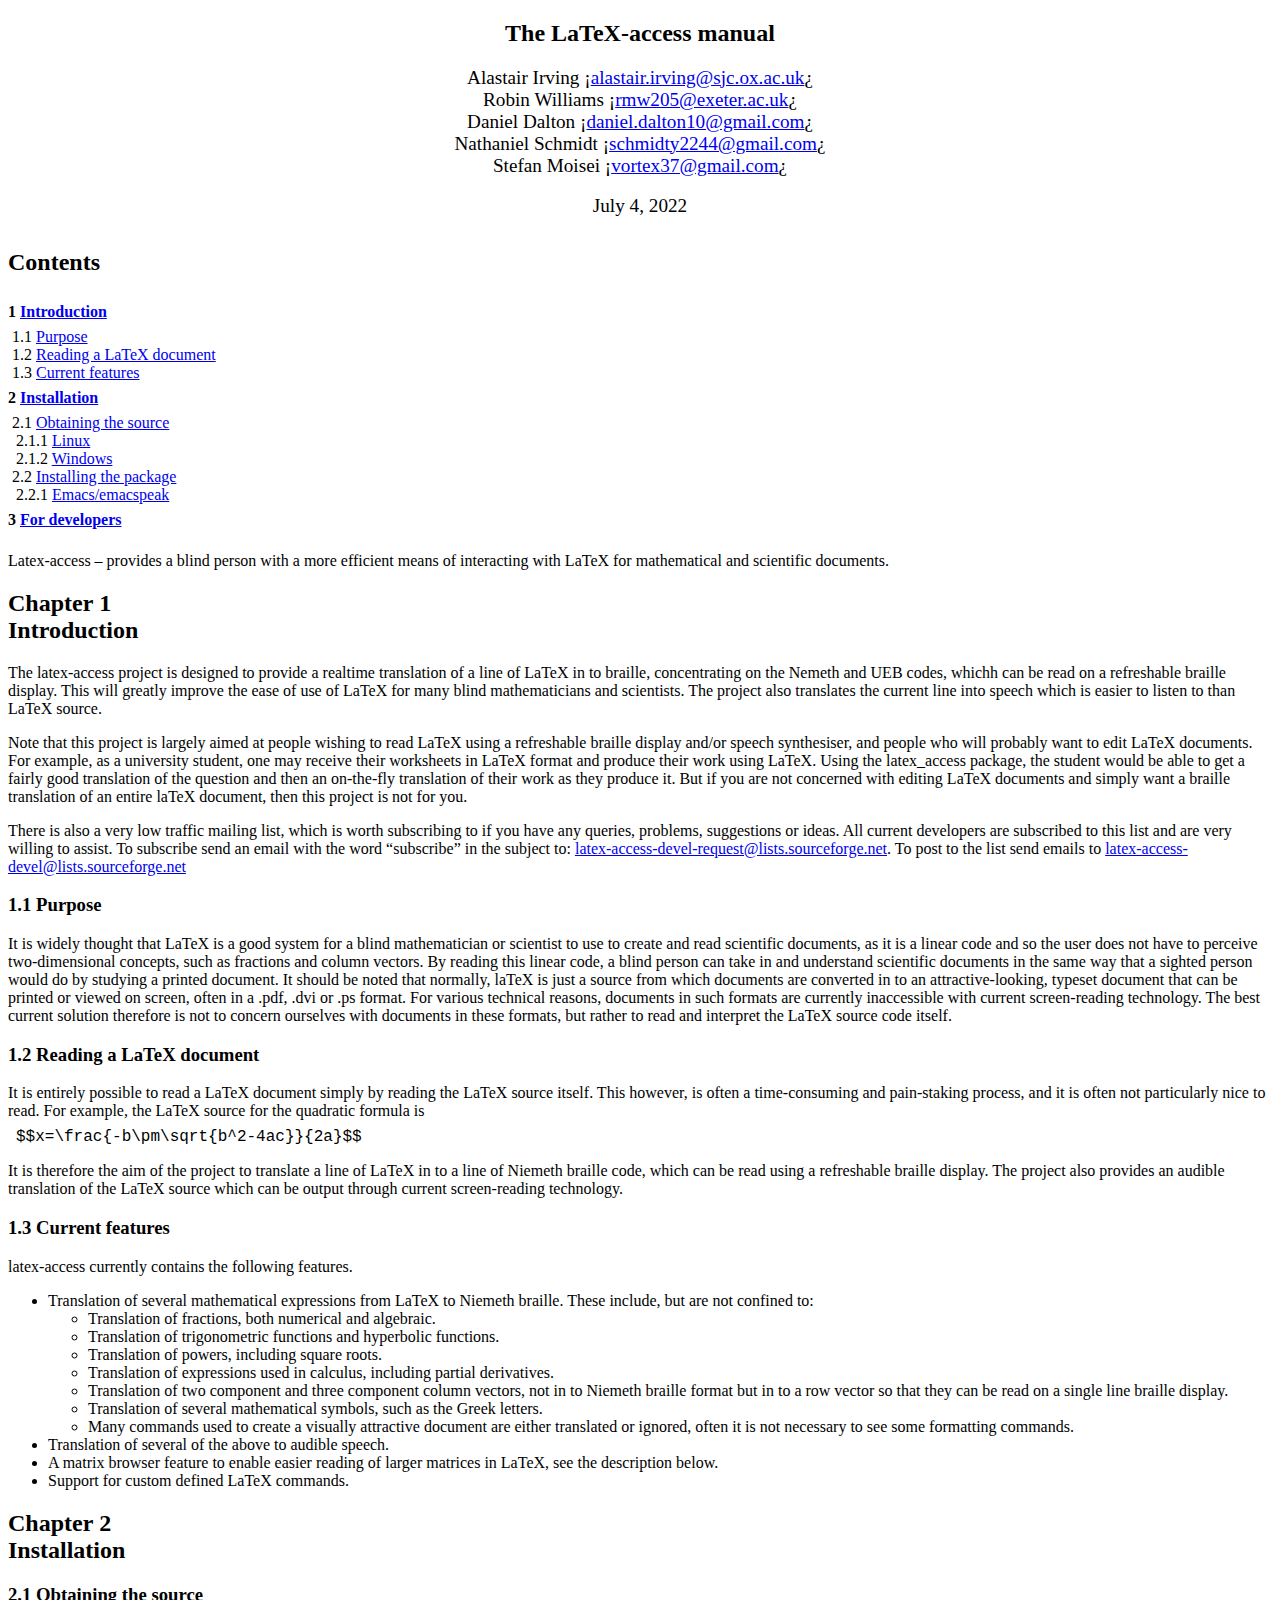
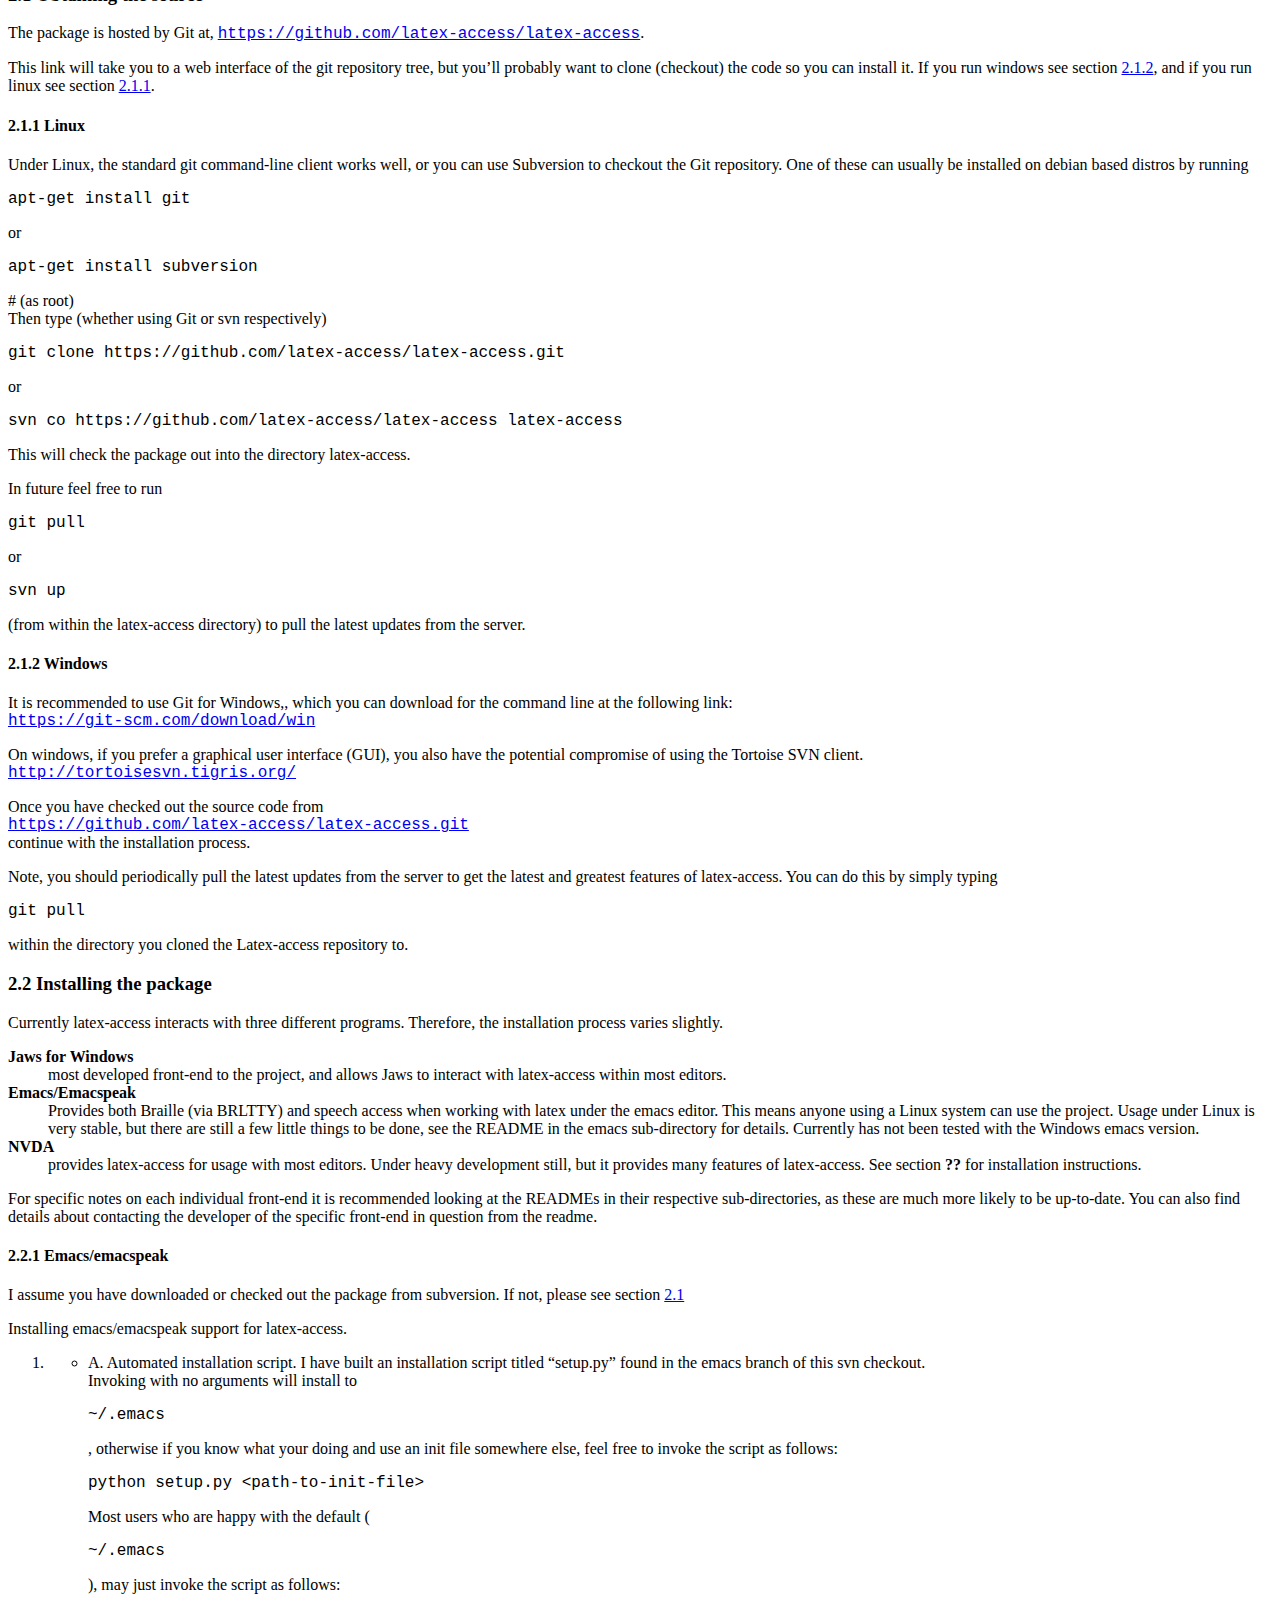
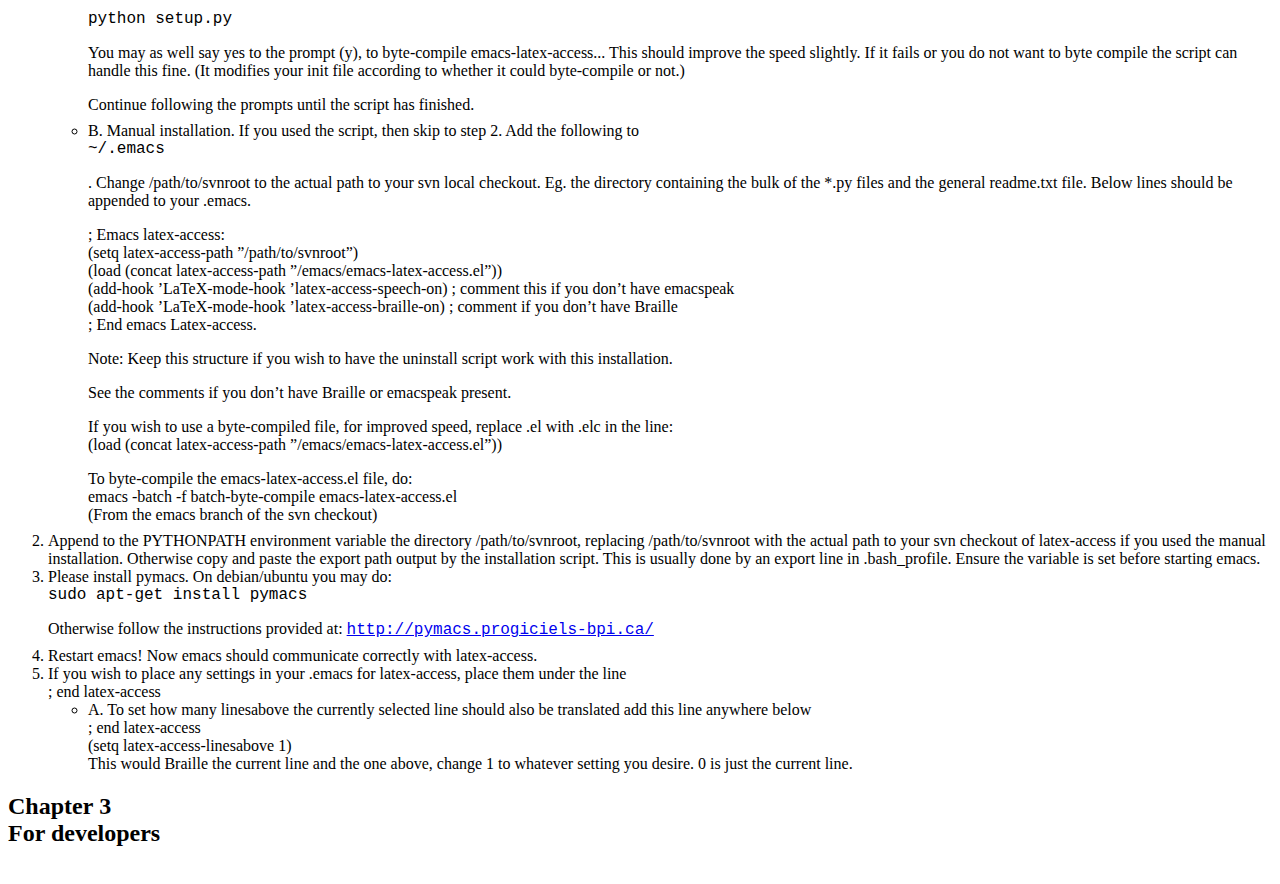
<file: docs/manual.html>
<!DOCTYPE html PUBLIC "-//W3C//DTD HTML 4.01 Transitional//EN"  
  "http://www.w3.org/TR/html4/loose.dtd">  
<html > 
<head><title>The LaTeX-access manual</title> 
<meta http-equiv="Content-Type" content="text/html; charset=iso-8859-1"> 
<meta name="generator" content="TeX4ht (http://www.tug.org/tex4ht/)"> 
<meta name="originator" content="TeX4ht (http://www.tug.org/tex4ht/)"> 
<!-- html --> 
<meta name="src" content="manual.tex"> 
<link rel="stylesheet" type="text/css" href="manual.css"> 
</head><body 
>
   <div class="maketitle">
                                                                          

                                                                          

<h2 class="titleHead">The LaTeX-access manual</h2>
 <div class="author" ><span 
class="cmr-12x-x-120">Alastair Irving �</span><a 
href="mailto:alastair.irving@sjc.ox.ac.uk" ><span 
class="cmr-12x-x-120">alastair.irving@sjc.ox.ac.uk</span></a><span 
class="cmr-12x-x-120">�</span>
<br />    <span 
class="cmr-12x-x-120">Robin Williams �</span><a 
href="mailto:rmw205@exeter.ac.uk" ><span 
class="cmr-12x-x-120">rmw205@exeter.ac.uk</span></a><span 
class="cmr-12x-x-120">�</span>
<br />  <span 
class="cmr-12x-x-120">Daniel Dalton �</span><a 
href="mailto:<daniel.dalton10@gmail.com" ><span 
class="cmr-12x-x-120">daniel.dalton10@gmail.com</span></a><span 
class="cmr-12x-x-120">�</span>
<br /><span 
class="cmr-12x-x-120">Nathaniel Schmidt �</span><a 
href="mailto:schmidty2244@gmail.com" ><span 
class="cmr-12x-x-120">schmidty2244@gmail.com</span></a><span 
class="cmr-12x-x-120">�</span>
<br />      <span 
class="cmr-12x-x-120">Stefan Moisei �</span><a 
href="mailto:vortex37@gmail.com" ><span 
class="cmr-12x-x-120">vortex37@gmail.com</span></a><span 
class="cmr-12x-x-120">�</span></div><br />
<div class="date" ><span 
class="cmr-12x-x-120">July 4, 2022</span></div>
                                                                          

                                                                          
   </div>
                                                                          

                                                                          
   <h2 class="likechapterHead"><a 
 id="x1-1000"></a>Contents</h2>
   <div class="tableofcontents">
   <span class="chapterToc" >1 <a 
href="#x1-20001" id="QQ2-1-2">Introduction</a></span>
<br />   &#x00A0;<span class="sectionToc" >1.1 <a 
href="#x1-30001.1" id="QQ2-1-3">Purpose</a></span>
<br />   &#x00A0;<span class="sectionToc" >1.2 <a 
href="#x1-40001.2" id="QQ2-1-4">Reading a LaTeX document</a></span>
<br />   &#x00A0;<span class="sectionToc" >1.3 <a 
href="#x1-50001.3" id="QQ2-1-5">Current features</a></span>
<br />   <span class="chapterToc" >2 <a 
href="#x1-60002" id="QQ2-1-6">Installation</a></span>
<br />   &#x00A0;<span class="sectionToc" >2.1 <a 
href="#x1-70002.1" id="QQ2-1-7">Obtaining the source</a></span>
<br />   &#x00A0;&#x00A0;<span class="subsectionToc" >2.1.1 <a 
href="#x1-80002.1.1" id="QQ2-1-8">Linux</a></span>
<br />   &#x00A0;&#x00A0;<span class="subsectionToc" >2.1.2 <a 
href="#x1-90002.1.2" id="QQ2-1-9">Windows</a></span>
<br />   &#x00A0;<span class="sectionToc" >2.2 <a 
href="#x1-100002.2" id="QQ2-1-10">Installing the package</a></span>
<br />   &#x00A0;&#x00A0;<span class="subsectionToc" >2.2.1 <a 
href="#x1-110002.2.1" id="QQ2-1-11">Emacs/emacspeak</a></span>
<br />   <span class="chapterToc" >3 <a 
href="#x1-120003" id="QQ2-1-12">For developers</a></span>
   </div>
<!--l. 16--><p class="indent" >   Latex-access &#8211; provides a blind person with a more efficient means of
interacting with LaTeX for mathematical and scientific documents.
                                                                          

                                                                          
   <h2 class="chapterHead"><span class="titlemark">Chapter&#x00A0;1</span><br /><a 
 id="x1-20001"></a>Introduction</h2>
<!--l. 22--><p class="noindent" >The latex-access project is designed to provide a realtime translation of a line of
LaTeX in to braille, concentrating on the Nemeth and UEB codes, whichh can be
read on a refreshable braille display. This will greatly improve the ease of use of
LaTeX for many blind mathematicians and scientists. The project also
translates the current line into speech which is easier to listen to than LaTeX
source.
<!--l. 30--><p class="indent" >   Note that this project is largely aimed at people wishing to read LaTeX
using a refreshable braille display and/or speech synthesiser, and people
who will probably want to edit LaTeX documents. For example, as a
university student, one may receive their worksheets in LaTeX format and
produce their work using LaTeX. Using the latex_access package, the
student would be able to get a fairly good translation of the question and
then an on-the-fly translation of their work as they produce it. But if you
are not concerned with editing LaTeX documents and simply want a
braille translation of an entire laTeX document, then this project is not for
you.
<!--l. 46--><p class="indent" >   There is also a very low traffic mailing list, which is worth subscribing
to if you have any queries, problems, suggestions or ideas. All current
developers are subscribed to this list and are very willing to assist. To
subscribe send an email with the word &#8220;subscribe&#8221; in the subject to:
<a 
href="mailto:latex-access-devel-request@lists.sourceforge.net" >latex-access-devel-request@lists.sourceforge.net</a>. To post to the list send emails to
<a 
href="mailto:latex-access-devel@lists.sourceforge.net" >latex-access-devel@lists.sourceforge.net</a>
   <h3 class="sectionHead"><span class="titlemark">1.1   </span> <a 
 id="x1-30001.1"></a>Purpose</h3>
<!--l. 55--><p class="noindent" >It is widely thought that LaTeX is a good system for a blind mathematician or
scientist to use to create and read scientific documents, as it is a linear code and
so the user does not have to perceive two-dimensional concepts, such as fractions
and column vectors. By reading this linear code, a blind person can take in and
understand scientific documents in the same way that a sighted person would do
by studying a printed document. It should be noted that normally, laTeX is just a
source from which documents are converted in to an attractive-looking, typeset
document that can be printed or viewed on screen, often in a .pdf, .dvi or .ps
format. For various technical reasons, documents in such formats are
currently inaccessible with current screen-reading technology. The best
current solution therefore is not to concern ourselves with documents in
these formats, but rather to read and interpret the LaTeX source code
itself.
                                                                          

                                                                          
<!--l. 74--><p class="noindent" >
   <h3 class="sectionHead"><span class="titlemark">1.2   </span> <a 
 id="x1-40001.2"></a>Reading a LaTeX document</h3>
<!--l. 77--><p class="noindent" >It is entirely possible to read a LaTeX document simply by reading the LaTeX
source itself. This however, is often a time-consuming and pain-staking process,
and it is often not particularly nice to read. For example, the LaTeX source for
the quadratic formula is<br 
class="newline" /><!--l. 82-->
   <div class="lstlisting" id="listing-1"><span class="label"><a 
 id="x1-4001r1"></a></span><span 
class="tctt-1200">$$</span><span 
class="cmtt-12">x</span><span 
class="cmtt-12">=\</span><span 
class="cmtt-12">frac</span><span 
class="cmtt-12">{-</span><span 
class="cmtt-12">b</span><span 
class="cmtt-12">\</span><span 
class="cmtt-12">pm</span><span 
class="cmtt-12">\</span><span 
class="cmtt-12">sqrt</span><span 
class="cmtt-12">{</span><span 
class="cmtt-12">b</span><span 
class="cmtt-12">^2-4</span><span 
class="cmtt-12">ac</span><span 
class="cmtt-12">}}{2</span><span 
class="cmtt-12">a</span><span 
class="cmtt-12">}</span><span 
class="tctt-1200">$$</span>
   
   </div>
<!--l. 86--><p class="indent" >   It is therefore the aim of the project to translate a line of LaTeX in to a line of
Niemeth braille code, which can be read using a refreshable braille display. The
project also provides an audible translation of the LaTeX source which can be
output through current screen-reading technology.
<!--l. 95--><p class="noindent" >
   <h3 class="sectionHead"><span class="titlemark">1.3   </span> <a 
 id="x1-50001.3"></a>Current features</h3>
<!--l. 98--><p class="noindent" >latex-access currently contains the following features.
      <ul class="itemize1">
      <li class="itemize">Translation of several mathematical expressions from LaTeX to Niemeth
      braille. These include, but are not confined to:
           <ul class="itemize2">
           <li class="itemize">Translation of fractions, both numerical and algebraic.
           </li>
           <li class="itemize">Translation of trigonometric functions and hyperbolic functions.
           </li>
           <li class="itemize">Translation of powers, including square roots.
           </li>
           <li class="itemize">Translation  of  expressions  used  in  calculus,  including  partial
           derivatives.
           </li>
           <li class="itemize">Translation  of  two  component  and  three  component  column
           vectors, not in to Niemeth braille format but in to a row vector
           so that they can be read on a single line braille display.
                                                                          

                                                                          
           </li>
           <li class="itemize">Translation of several mathematical symbols, such as the Greek
           letters.
           </li>
           <li class="itemize">Many commands used to create a visually attractive document are
           either translated or ignored, often it is not necessary to see some
           formatting commands.</li></ul>
      </li>
      <li class="itemize">Translation of several of the above to audible speech.
      </li>
      <li class="itemize">A matrix browser feature to enable easier reading of larger matrices in
      LaTeX, see the description below.
      </li>
      <li class="itemize">Support for custom defined LaTeX commands.</li></ul>
                                                                          

                                                                          
   <h2 class="chapterHead"><span class="titlemark">Chapter&#x00A0;2</span><br /><a 
 id="x1-60002"></a>Installation</h2>
   <h3 class="sectionHead"><span class="titlemark">2.1   </span> <a 
 id="x1-70002.1"></a>Obtaining the source</h3>
<!--l. 133--><p class="noindent" >The package is hosted by Git at, <a 
href="https://github.com/latex-access/latex-access" class="url" ><span 
class="cmtt-12">https://github.com/latex-access/latex-access</span></a>.
<!--l. 136--><p class="indent" >   This link will take you to a web interface of the git repository tree, but you&#8217;ll
probably want to clone (checkout) the code so you can install it. If you run
windows see section&#x00A0;<a 
href="#x1-90002.1.2">2.1.2<!--tex4ht:ref: subsubchap-windows --></a>, and if you run linux see section&#x00A0;<a 
href="#x1-80002.1.1">2.1.1<!--tex4ht:ref: subsubchap-linux --></a>.
<!--l. 141--><p class="noindent" >
   <h4 class="subsectionHead"><span class="titlemark">2.1.1   </span> <a 
 id="x1-80002.1.1"></a>Linux</h4>
<!--l. 144--><p class="noindent" >Under Linux, the standard git command-line client works well, or you can use
Subversion to checkout the Git repository. One of these can usually be installed on
debian based distros by running
                                                                          

                                                                          
   <div class="verbatim" id="verbatim-1">
apt-get&#x00A0;install&#x00A0;git
</div>
<!--l. 148--><p class="nopar" > or
                                                                          

                                                                          
   <div class="verbatim" id="verbatim-2">
apt-get&#x00A0;install&#x00A0;subversion
</div>
<!--l. 152--><p class="nopar" > # (as root)<br 
class="newline" />Then type (whether using Git or svn respectively)
                                                                          

                                                                          
   <div class="verbatim" id="verbatim-3">
git&#x00A0;clone&#x00A0;https://github.com/latex-access/latex-access.git
</div>
<!--l. 157--><p class="nopar" > or
                                                                          

                                                                          
   <div class="verbatim" id="verbatim-4">
svn&#x00A0;co&#x00A0;https://github.com/latex-access/latex-access&#x00A0;latex-access
</div>
<!--l. 161--><p class="nopar" >
<!--l. 163--><p class="indent" >   This will check the package out into the directory latex-access.
<!--l. 165--><p class="indent" >   In future feel free to run
                                                                          

                                                                          
   <div class="verbatim" id="verbatim-5">
git&#x00A0;pull
</div>
<!--l. 168--><p class="nopar" > or
                                                                          

                                                                          
   <div class="verbatim" id="verbatim-6">
svn&#x00A0;up
</div>
<!--l. 172--><p class="nopar" > (from within the latex-access directory) to pull the latest updates from the
server.
<!--l. 176--><p class="noindent" >
   <h4 class="subsectionHead"><span class="titlemark">2.1.2   </span> <a 
 id="x1-90002.1.2"></a>Windows</h4>
<!--l. 179--><p class="noindent" >It is recommended to use Git for Windows,, which you can download for the
command line at the following link:<br 
class="newline" /><a 
href="https://git-scm.com/download/win" class="url" ><span 
class="cmtt-12">https://git-scm.com/download/win</span></a>
<!--l. 182--><p class="indent" >   On windows, if you prefer a graphical user interface (GUI), you also have the
potential compromise of using the Tortoise SVN client.<br 
class="newline" /><a 
href="http://tortoisesvn.tigris.org/" class="url" ><span 
class="cmtt-12">http://tortoisesvn.tigris.org/</span></a>
<!--l. 185--><p class="indent" >   Once you have checked out the source code from<br 
class="newline" /><a 
href="https://github.com/latex-access/latex-access.git" class="url" ><span 
class="cmtt-12">https://github.com/latex-access/latex-access.git</span></a><br 
class="newline" />continue with the installation process.
<!--l. 190--><p class="indent" >   Note, you should periodically pull the latest updates from the server to get the
latest and greatest features of latex-access. You can do this by simply
typing
                                                                          

                                                                          
   <div class="verbatim" id="verbatim-7">
git&#x00A0;pull
</div>
<!--l. 194--><p class="nopar" > within the directory you cloned the Latex-access repository to.
<!--l. 197--><p class="noindent" >
   <h3 class="sectionHead"><span class="titlemark">2.2   </span> <a 
 id="x1-100002.2"></a>Installing the package</h3>
<!--l. 199--><p class="noindent" >Currently latex-access interacts with three different programs. Therefore, the
installation process varies slightly.
      <dl class="description"><dt class="description">
<span 
class="cmbx-12">Jaws for Windows</span> </dt><dd 
class="description">most developed front-end to the project, and allows
      Jaws to interact with latex-access within most editors.
      </dd><dt class="description">
<span 
class="cmbx-12">Emacs/Emacspeak</span> </dt><dd 
class="description">Provides  both  Braille  (via  BRLTTY)  and  speech
      access when working with latex under the emacs editor. This means
      anyone using a Linux system can use the project. Usage under Linux
      is very stable, but there are still a few little things to be done, see the
      README in the emacs sub-directory for details. Currently has not
      been tested with the Windows emacs version.
      </dd><dt class="description">
<span 
class="cmbx-12">NVDA</span> </dt><dd 
class="description">provides  latex-access  for  usage  with  most  editors.  Under  heavy
      development still, but it provides many features of latex-access. See
      section&#x00A0;<span 
class="cmbx-12">??</span> for installation instructions.</dd></dl>
<!--l. 217--><p class="indent" >   For specific notes on each individual front-end it is recommended looking at
the READMEs in their respective sub-directories, as these are much more likely
to be up-to-date. You can also find details about contacting the developer of the
specific front-end in question from the readme.
<!--l. 221--><p class="noindent" >
   <h4 class="subsectionHead"><span class="titlemark">2.2.1   </span> <a 
 id="x1-110002.2.1"></a>Emacs/emacspeak</h4>
<!--l. 224--><p class="noindent" >I assume you have downloaded or checked out the package from subversion. If not,
please see section&#x00A0;<a 
href="#x1-70002.1">2.1<!--tex4ht:ref: subchap-obtaining-source --></a>
                                                                          

                                                                          
<!--l. 227--><p class="indent" >   Installing emacs/emacspeak support for latex-access.
<!--l. 229--><p class="indent" >
      <ol  class="enumerate1" >
      <li 
  class="enumerate" id="x1-11002x1">
           <ul class="itemize1">
           <li class="itemize">A. Automated installation script. I have built an installation script
           titled &#8220;setup.py&#8221; found in the emacs branch of this svn checkout.
           <!--l. 236--><p class="noindent" >Invoking with no arguments will install to
                                                                          

                                                                          
           <div class="verbatim" id="verbatim-8">
           ~/.emacs
</div>
           <!--l. 239--><p class="nopar" >, otherwise if you know what your doing and use an init file somewhere
           else, feel free to invoke the script as follows:
                                                                          

                                                                          
           <div class="verbatim" id="verbatim-9">
           python&#x00A0;setup.py&#x00A0;&#x003C;path-to-init-file&#x003E;
</div>
           <!--l. 244--><p class="nopar" >
           <!--l. 246--><p class="noindent" >Most users who are happy with the default (
                                                                          

                                                                          
           <div class="verbatim" id="verbatim-10">
           ~/.emacs
</div>
           <!--l. 249--><p class="nopar" > ), may just invoke the script as follows:
                                                                          

                                                                          
           <div class="verbatim" id="verbatim-11">
           python&#x00A0;setup.py
</div>
           <!--l. 254--><p class="nopar" >
           <!--l. 256--><p class="noindent" >You may as well say yes to the prompt (y), to byte-compile
           emacs-latex-access... This should improve the speed slightly. If it fails
           or you do not want to byte compile the script can handle this fine. (It
           modifies your init file according to whether it could byte-compile or
           not.)
           <!--l. 262--><p class="noindent" >Continue following the prompts until the script has finished.
           </li>
           <li class="itemize">B. Manual installation. If you used the script, then skip to step 2. Add
           the following to
                                                                          

                                                                          
           <div class="verbatim" id="verbatim-12">
           ~/.emacs
</div>
           <!--l. 268--><p class="nopar" >. Change /path/to/svnroot to the actual path to your svn local
           checkout. Eg. the directory containing the bulk of the *.py files and the
           general readme.txt file. Below lines should be appended to your
           .emacs.<br 
class="newline" />
           <!--l. 273--><p class="noindent" >; Emacs latex-access:<br 
class="newline" />(setq latex-access-path &#8221;/path/to/svnroot&#8221;)<br 
class="newline" />(load (concat latex-access-path &#8221;/emacs/emacs-latex-access.el&#8221;))<br 
class="newline" />(add-hook &#8217;LaTeX-mode-hook &#8217;latex-access-speech-on) ; comment this
           if you don&#8217;t have emacspeak<br 
class="newline" />(add-hook &#8217;LaTeX-mode-hook &#8217;latex-access-braille-on) ; comment if you
           don&#8217;t have Braille <br 
class="newline" />; End emacs Latex-access.<br 
class="newline" />
           <!--l. 280--><p class="noindent" >Note: Keep this structure if you wish to have the uninstall script work
           with this installation.
           <!--l. 283--><p class="noindent" >See the comments if you don&#8217;t have Braille or emacspeak present.
           <!--l. 285--><p class="noindent" >If you wish to use a byte-compiled file, for improved speed, replace .el
           with .elc in the line:<br 
class="newline" />(load (concat latex-access-path &#8221;/emacs/emacs-latex-access.el&#8221;))<br 
class="newline" />
           <!--l. 289--><p class="noindent" >To byte-compile the emacs-latex-access.el file, do:<br 
class="newline" />emacs -batch -f batch-byte-compile emacs-latex-access.el<br 
class="newline" />(From the emacs branch of the svn checkout)</li></ul>
      </li>
      <li 
  class="enumerate" id="x1-11004x2">Append to the PYTHONPATH environment variable the directory
      /path/to/svnroot, replacing /path/to/svnroot with the actual path to your
      svn checkout of latex-access if you used the manual installation. Otherwise
      copy and paste the export path output by the installation script. This is
      usually done by an export line in .bash_profile. Ensure the variable is set
      before starting emacs.
      </li>
      <li 
  class="enumerate" id="x1-11006x3">Please install pymacs. On debian/ubuntu you may do:
                                                                          

                                                                          
      <div class="verbatim" id="verbatim-13">
      sudo&#x00A0;apt-get&#x00A0;install&#x00A0;pymacs
</div>
      <!--l. 305--><p class="nopar" > Otherwise follow the instructions provided at: <a 
href="http://pymacs.progiciels-bpi.ca/" class="url" ><span 
class="cmtt-12">http://pymacs.progiciels-bpi.ca/</span></a>
      </li>
      <li 
  class="enumerate" id="x1-11008x4">Restart emacs! Now emacs should communicate correctly with latex-access.
      </li>
      <li 
  class="enumerate" id="x1-11010x5">If you wish to place any settings in your .emacs for latex-access, place them
      under the line <br 
class="newline" />; end latex-access<br 
class="newline" />
           <ul class="itemize1">
           <li class="itemize">A. To set how many linesabove the currently selected line should
           also be translated add this line anywhere below<br 
class="newline" />; end latex-access <br 
class="newline" />(setq latex-access-linesabove 1)<br 
class="newline" />This would Braille the current line and the one above, change 1
           to whatever setting you desire. 0 is just the current line.</li></ul>
      </li></ol>
                                                                          

                                                                          
   <h2 class="chapterHead"><span class="titlemark">Chapter&#x00A0;3</span><br /><a 
 id="x1-120003"></a>For developers</h2>
    
</body></html>
</file>
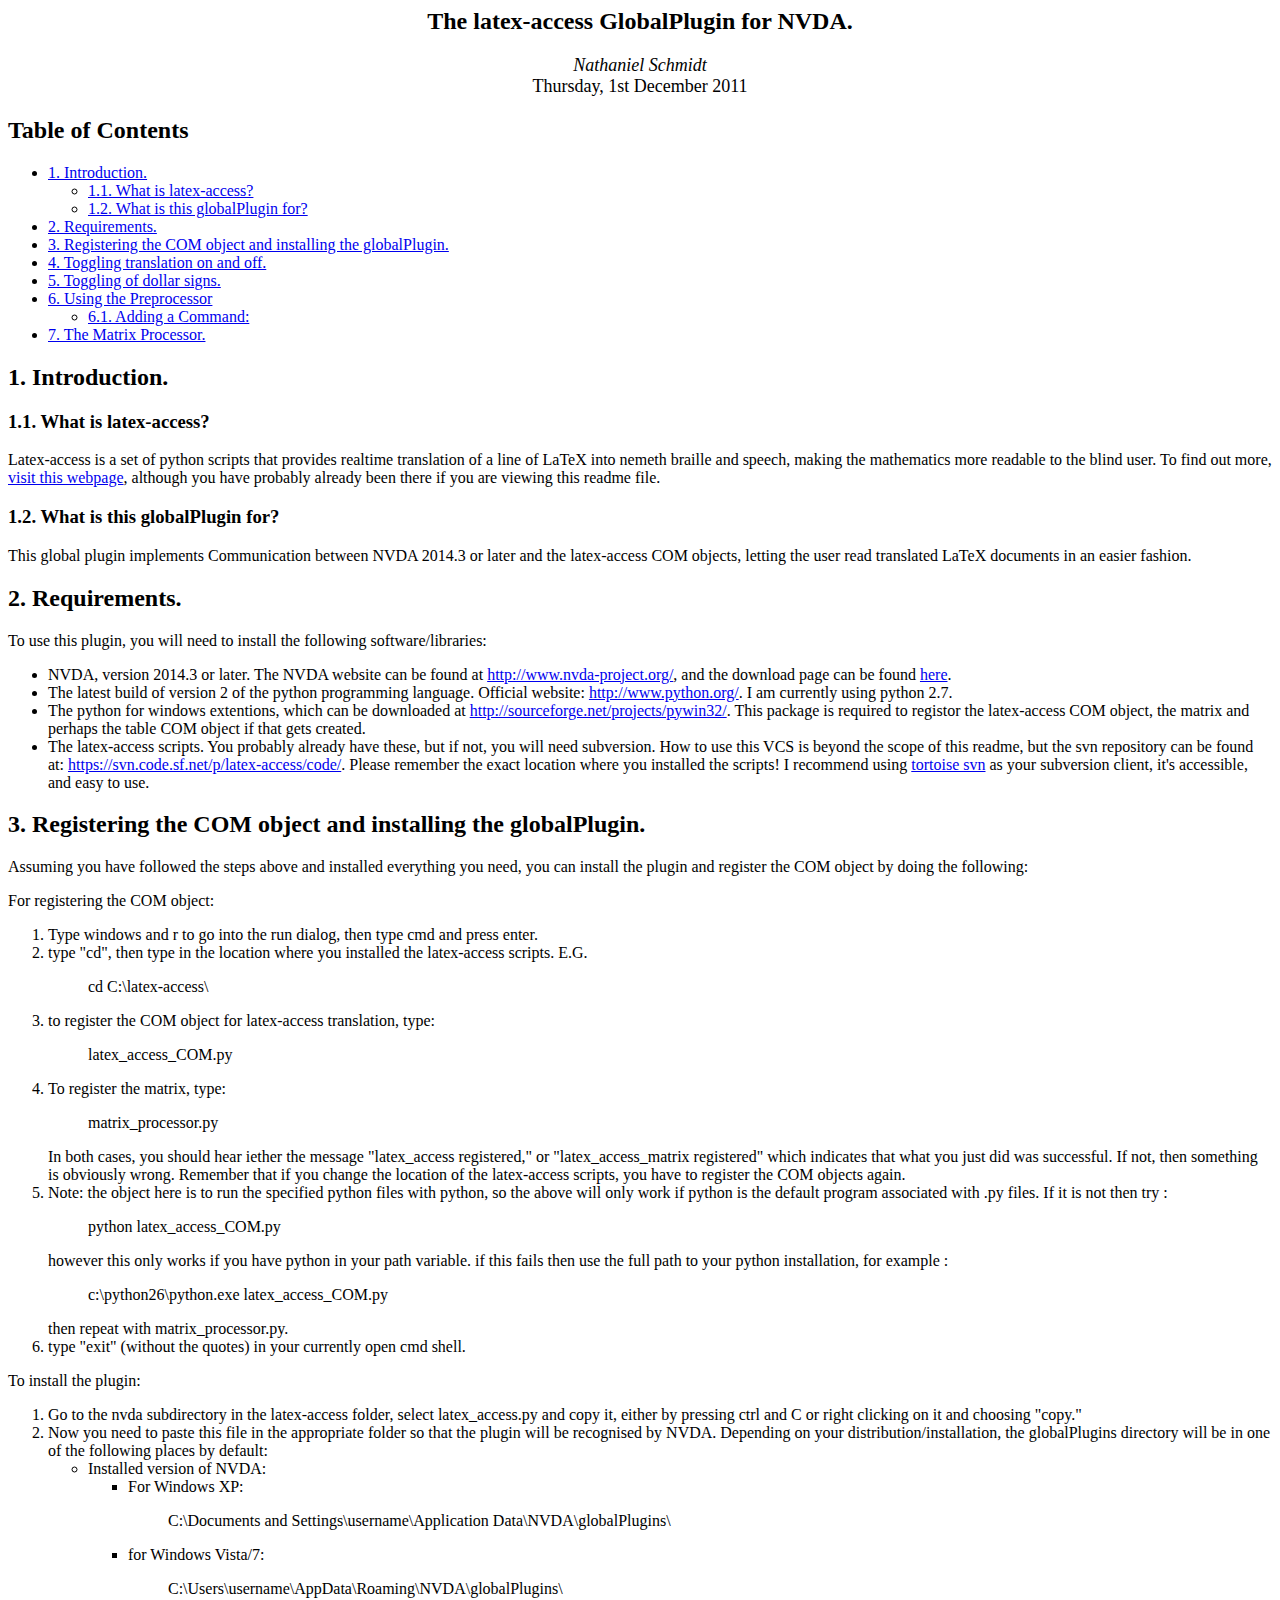
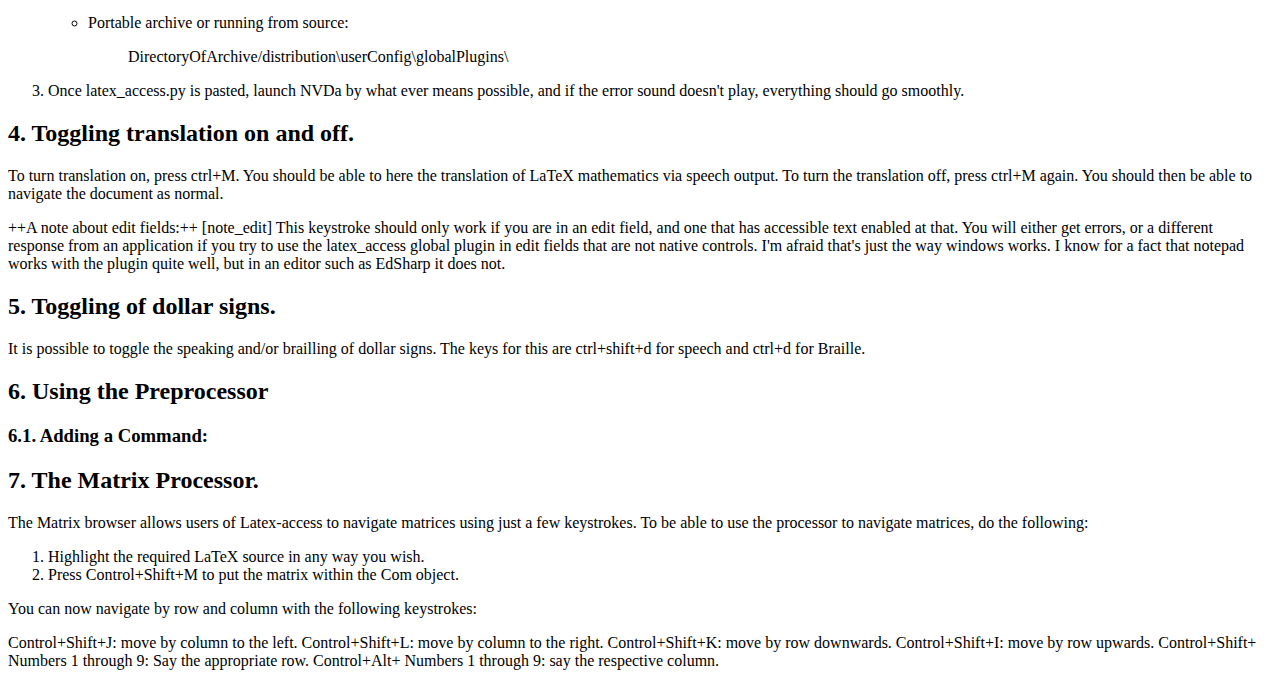
<file: nvda/readme.html>
<!DOCTYPE HTML PUBLIC "-//W3C//DTD HTML 4.0 Transitional//EN">
<HTML>
<HEAD>
<META NAME="generator" CONTENT="http://txt2tags.sf.net">
<META HTTP-EQUIV="Content-Type" CONTENT="text/html; charset=UTF-8">
<TITLE>The latex-access GlobalPlugin for NVDA.</TITLE>
</HEAD><BODY BGCOLOR="white" TEXT="black">
<CENTER>
<H2>The latex-access GlobalPlugin for NVDA.</H2>
<FONT SIZE="4"><I>Nathaniel Schmidt</I></FONT><BR>
<FONT SIZE="4">Thursday, 1st December 2011</FONT>
</CENTER>


<A NAME="toc"></A>
<H2>Table of Contents</H2>


  <UL>

  <LI><A HREF="#intro">1. Introduction.</A>
    <UL>
    <LI><A HREF="#l-a">1.1. What is latex-access?</A>
    <LI><A HREF="#gpfor">1.2. What is this globalPlugin for?</A>
    </UL>
  <LI><A HREF="#require">2. Requirements.</A>
  <LI><A HREF="#Register">3. Registering the COM object and installing the globalPlugin.</A>
  <LI><A HREF="#toggle">4. Toggling translation on and off.</A>
  <LI><A HREF="#dollar">5. Toggling of dollar signs.</A>
  <LI><A HREF="#preproc">6. Using the Preprocessor</A>
    <UL>
    <LI><A HREF="#addcomm">6.1. Adding a Command:</A>
    </UL>
  <LI><A HREF="#matproc">7. The Matrix Processor.</A>
  </UL>

<A NAME="intro"></A>
<H2>1. Introduction.</H2>

<A NAME="l-a"></A>
<H3>1.1. What is latex-access?</H3>

<P>
Latex-access is a set of python scripts that provides realtime translation of a line of LaTeX into nemeth braille and speech, making the mathematics more readable to the blind user.  To find out more, <A HREF="http://latex-access.sf.net">visit this webpage</A>, although you have probably already been there if you are viewing this readme file.
</P>

<A NAME="gpfor"></A>
<H3>1.2. What is this globalPlugin for?</H3>

<P>
This global plugin implements Communication between NVDA 2014.3 or later and the latex-access COM objects, letting the user read translated LaTeX documents in an easier fashion.
</P>

<A NAME="require"></A>
<H2>2. Requirements.</H2>

<P>
To use this plugin, you will need to install the following software/libraries:
</P>

<UL>
<LI>NVDA, version 2014.3 or later.  The NVDA website can be found at <A HREF="http://www.nvda-project.org/">http://www.nvda-project.org/</A>, and the download page can be found <A HREF="http://www.nvda-project.org/download/">here</A>.
<LI>The latest build of version 2 of the python programming language.  Official website: <A HREF="http://www.python.org/">http://www.python.org/</A>.  I am currently using python 2.7.
<LI>The python for windows extentions, which can be downloaded at <A HREF="http://sourceforge.net/projects/pywin32/">http://sourceforge.net/projects/pywin32/</A>.  This package is required to registor the latex-access COM object, the matrix and perhaps the table COM object if that gets created.
<LI>The latex-access scripts.  You probably already have these, but if not, you will need subversion.  How to use this VCS is beyond the scope of this readme, but the svn repository can be found at: <A HREF="https://svn.code.sf.net/p/latex-access/code/">https://svn.code.sf.net/p/latex-access/code/</A>.  Please remember the exact location where you installed the scripts!  I recommend using <A HREF="http://tortoisesvn.net/">tortoise svn</A> as your subversion client, it's accessible, and easy to use.
</UL>

<A NAME="Register"></A>
<H2>3. Registering the COM object and installing the globalPlugin.</H2>

<P>
Assuming you have followed the steps above and installed everything you need, you can install the plugin and register the COM object by doing the following:
</P>
<P>
For registering the COM object:
<ol>
<li> Type windows and r to go into the run dialog, then type cmd and press enter.
<li> type "cd", then type in the location where you installed the latex-access scripts.  E.G.
<blockquote>
cd C:\latex-access\
</blockquote>
<li> to register the COM object for latex-access translation, type:
<blockquote>
latex_access_COM.py
</blockquote>
<li> To register the matrix, type:
<blockquote>
matrix_processor.py
</blockquote>
  In both cases, you should hear iether the message "latex_access registered," or "latex_access_matrix registered" which indicates that what you just did was successful.  If not,   then something is obviously wrong.  Remember that if you change the location of the latex-access scripts, you have to register the COM objects again.
<li> Note: the object here is to run the specified python files with python, so the above will only work if python is the default program associated with .py files.  If it is not then try :
<blockquote>
python latex_access_COM.py
</blockquote>
however this only works if you have python in your path variable.  if this fails then use the full path to your python installation, for example :
<blockquote>
c:\python26\python.exe latex_access_COM.py
</blockquote>
then repeat with matrix_processor.py.
<li> type "exit" (without the quotes) in your currently open cmd shell.
</ol>

To install the plugin:
<ol>
<li> Go to the nvda subdirectory in the latex-access folder, select latex_access.py and copy it, either by pressing ctrl and C or right clicking on it and choosing "copy."
<li> Now you need to paste this file in the appropriate folder so that the plugin will be recognised by NVDA.  Depending on your distribution/installation, the globalPlugins directory will be in one of the following places by default:
<ul>
<li> Installed version of NVDA:
<ul>
<li> For Windows XP:
<blockquote>
C:\Documents and Settings\username\Application Data\NVDA\globalPlugins\
</blockquote>
<li>  for Windows Vista/7:
<blockquote>
C:\Users\username\AppData\Roaming\NVDA\globalPlugins\
</blockquote>
</ul>
<li> Portable archive or running from source:
<blockquote>
DirectoryOfArchive/distribution\userConfig\globalPlugins\
</blockquote>
</ul>
<li> Once latex_access.py is pasted, launch NVDa by what ever means possible, and if the error sound doesn't play, everything should go smoothly.
</ol>
</P>

<A NAME="toggle"></A>
<H2>4. Toggling translation on and off.</H2>

<P>
To turn translation on, press ctrl+M.  You should be able to here the translation of LaTeX mathematics via speech output.  To turn the translation off, press ctrl+M again.  You should then be able to navigate the document as normal.
</P>
<P>
++A note about edit fields:++ [note_edit]
This keystroke should only work if you are in an edit field, and one that has accessible text enabled at that. You will either get errors, or a different response from an application if you try to use the latex_access global plugin in edit fields that are not native controls. I'm afraid that's just the way windows works. I know for a fact that notepad works with the plugin quite well, but in an editor such as EdSharp it does not. 
</P>

<A NAME="dollar"></A>
<H2>5. Toggling of dollar signs.</H2>

<P>
It is possible to toggle the speaking and/or brailling of dollar signs.  The keys for this are ctrl+shift+d for speech and ctrl+d for Braille.
</P>

<A NAME="preproc"></A>
<H2>6. Using the Preprocessor</H2>

<A NAME="addcomm"></A>
<H3>6.1. Adding a Command:</H3>

<A NAME="matproc"></A>
<H2>7. The Matrix Processor.</H2>

<P>
The Matrix browser allows users of Latex-access to navigate matrices using just a few keystrokes.  To be able to use the processor to navigate matrices, do the following:
</P>

<OL>
<LI>Highlight the required LaTeX source in any way you wish. 
<LI>Press Control+Shift+M to put the matrix within the Com object.
</OL>

<P>
You can now navigate by row and column with the following keystrokes:
</P>
<P>
Control+Shift+J: move by column to the left.
Control+Shift+L: move by column to the right.
Control+Shift+K: move by row downwards.
Control+Shift+I: move by row upwards.
Control+Shift+ Numbers 1 through 9: Say the appropriate row.
Control+Alt+ Numbers 1 through 9: say the respective column.
</P>

<!-- html code generated by txt2tags 2.6b1 (http://txt2tags.sf.net) -->
<!-- cmdline: txt2tags readme.t2t -->
</BODY></HTML>
</file>
<file: docs/manual.css>
/* start css.sty */
.cmr-17x-x-120{font-size:170%;}
.cmr-12x-x-120{font-size:120%;}
.cmtt-12{font-family: monospace,monospace;}
.tctt-1200{font-family: monospace,monospace;}
.cmbx-12{ font-weight: bold;}
p{margin-top:0;margin-bottom:0}
p.indent{text-indent:0;}
p + p{margin-top:1em;}
p + div, p + pre {margin-top:1em;}
div + p, pre + p {margin-top:1em;}
@media print {div.crosslinks {visibility:hidden;}}
a img { border-top: 0; border-left: 0; border-right: 0; }
center { margin-top:1em; margin-bottom:1em; }
td center { margin-top:0em; margin-bottom:0em; }
.Canvas { position:relative; }
img.math{vertical-align:middle;}
li p.indent { text-indent: 0em }
li p:first-child{ margin-top:0em; }
li p:last-child, li div:last-child { margin-bottom:0.5em; }
li p~ul:last-child, li p~ol:last-child{ margin-bottom:0.5em; }
.enumerate1 {list-style-type:decimal;}
.enumerate2 {list-style-type:lower-alpha;}
.enumerate3 {list-style-type:lower-roman;}
.enumerate4 {list-style-type:upper-alpha;}
div.newtheorem { margin-bottom: 2em; margin-top: 2em;}
.obeylines-h,.obeylines-v {white-space: nowrap; }
div.obeylines-v p { margin-top:0; margin-bottom:0; }
.overline{ text-decoration:overline; }
.overline img{ border-top: 1px solid black; }
td.displaylines {text-align:center; white-space:nowrap;}
.centerline {text-align:center;}
.rightline {text-align:right;}
div.verbatim {font-family: monospace,monospace; white-space: nowrap; text-align:left; clear:both; }
.fbox {padding-left:3.0pt; padding-right:3.0pt; text-indent:0pt; border:solid black 0.4pt; }
div.fbox {display:table}
div.center div.fbox {text-align:center; clear:both; padding-left:3.0pt; padding-right:3.0pt; text-indent:0pt; border:solid black 0.4pt; }
div.minipage{width:100%;}
div.center, div.center div.center {text-align: center; margin-left:1em; margin-right:1em;}
div.center div {text-align: left;}
div.flushright, div.flushright div.flushright {text-align: right;}
div.flushright div {text-align: left;}
div.flushleft {text-align: left;}
.underline{ text-decoration:underline; }
.underline img{ border-bottom: 1px solid black; margin-bottom:1pt; }
.framebox-c, .framebox-l, .framebox-r { padding-left:3.0pt; padding-right:3.0pt; text-indent:0pt; border:solid black 0.4pt; }
.framebox-c {text-align:center;}
.framebox-l {text-align:left;}
.framebox-r {text-align:right;}
span.thank-mark{ vertical-align: super }
span.footnote-mark sup.textsuperscript, span.footnote-mark a sup.textsuperscript{ font-size:80%; }
div.tabular, div.center div.tabular {text-align: center; margin-top:0.5em; margin-bottom:0.5em; }
table.tabular td p{margin-top:0em;}
table.tabular {margin-left: auto; margin-right: auto;}
td p:first-child{ margin-top:0em; }
td p:last-child{ margin-bottom:0em; }
div.td00{ margin-left:0pt; margin-right:0pt; }
div.td01{ margin-left:0pt; margin-right:5pt; }
div.td10{ margin-left:5pt; margin-right:0pt; }
div.td11{ margin-left:5pt; margin-right:5pt; }
table[rules] {border-left:solid black 0.4pt; border-right:solid black 0.4pt; }
td.td00{ padding-left:0pt; padding-right:0pt; }
td.td01{ padding-left:0pt; padding-right:5pt; }
td.td10{ padding-left:5pt; padding-right:0pt; }
td.td11{ padding-left:5pt; padding-right:5pt; }
table[rules] {border-left:solid black 0.4pt; border-right:solid black 0.4pt; }
.hline hr, .cline hr{ height : 0px; margin:0px; }
.hline td, .cline td{ padding: 0; }
.hline hr, .cline hr{border:none;border-top:1px solid black;}
.tabbing-right {text-align:right;}
div.float, div.figure {margin-left: auto; margin-right: auto;}
div.float img {text-align:center;}
div.figure img {text-align:center;}
.marginpar,.reversemarginpar {width:20%; float:right; text-align:left; margin-left:auto; margin-top:0.5em; font-size:85%; text-decoration:underline;}
.marginpar p,.reversemarginpar p{margin-top:0.4em; margin-bottom:0.4em;}
.reversemarginpar{float:left;}
table.equation {width:100%;}
.equation td{text-align:center; }
td.equation { margin-top:1em; margin-bottom:1em; } 
td.equation-label { width:5%; text-align:center; }
td.eqnarray4 { width:5%; white-space: normal; }
td.eqnarray2 { width:5%; }
table.eqnarray-star, table.eqnarray {width:100%;}
div.eqnarray{text-align:center;}
div.array {text-align:center;}
div.pmatrix {text-align:center;}
table.pmatrix {width:100%;}
span.pmatrix img{vertical-align:middle;}
div.pmatrix {text-align:center;}
table.pmatrix {width:100%;}
span.bar-css {text-decoration:overline;}
img.cdots{vertical-align:middle;}
.partToc a, .partToc, .likepartToc a, .likepartToc {line-height: 200%; font-weight:bold; font-size:110%;}
.chapterToc a, .chapterToc, .likechapterToc a, .likechapterToc, .appendixToc a, .appendixToc {line-height: 200%; font-weight:bold;}
.index-item, .index-subitem, .index-subsubitem {display:block}
div.caption {text-indent:-2em; margin-left:3em; margin-right:1em; text-align:left;}
div.caption span.id{font-weight: bold; white-space: nowrap; }
h1.partHead{text-align: center}
p.bibitem { text-indent: -2em; margin-left: 2em; margin-top:0.6em; margin-bottom:0.6em; }
p.bibitem-p { text-indent: 0em; margin-left: 2em; margin-top:0.6em; margin-bottom:0.6em; }
.paragraphHead, .likeparagraphHead { margin-top:2em; font-weight: bold;}
.subparagraphHead, .likesubparagraphHead { font-weight: bold;}
.quote {margin-bottom:0.25em; margin-top:0.25em; margin-left:1em; margin-right:1em; text-align:justify;}
.verse{white-space:nowrap; margin-left:2em}
div.maketitle {text-align:center;}
h2.titleHead{text-align:center;}
div.maketitle{ margin-bottom: 2em; }
div.author, div.date {text-align:center;}
div.thanks{text-align:left; margin-left:10%; font-size:85%; font-style:italic; }
div.author{white-space: nowrap;}
.quotation {margin-bottom:0.25em; margin-top:0.25em; margin-left:1em; }
h1.partHead{text-align: center}
.abstract p {margin-left:5%; margin-right:5%;}
div.abstract {width:100%;}
.lstlisting .label{margin-right:0.5em; }
div.lstlisting{font-family: monospace,monospace; white-space: nowrap; margin-top:0.5em; margin-bottom:0.5em; }
div.lstinputlisting{ font-family: monospace,monospace; white-space: nowrap; }
.lstinputlisting .label{margin-right:0.5em;}
/* end css.sty */
</file>
